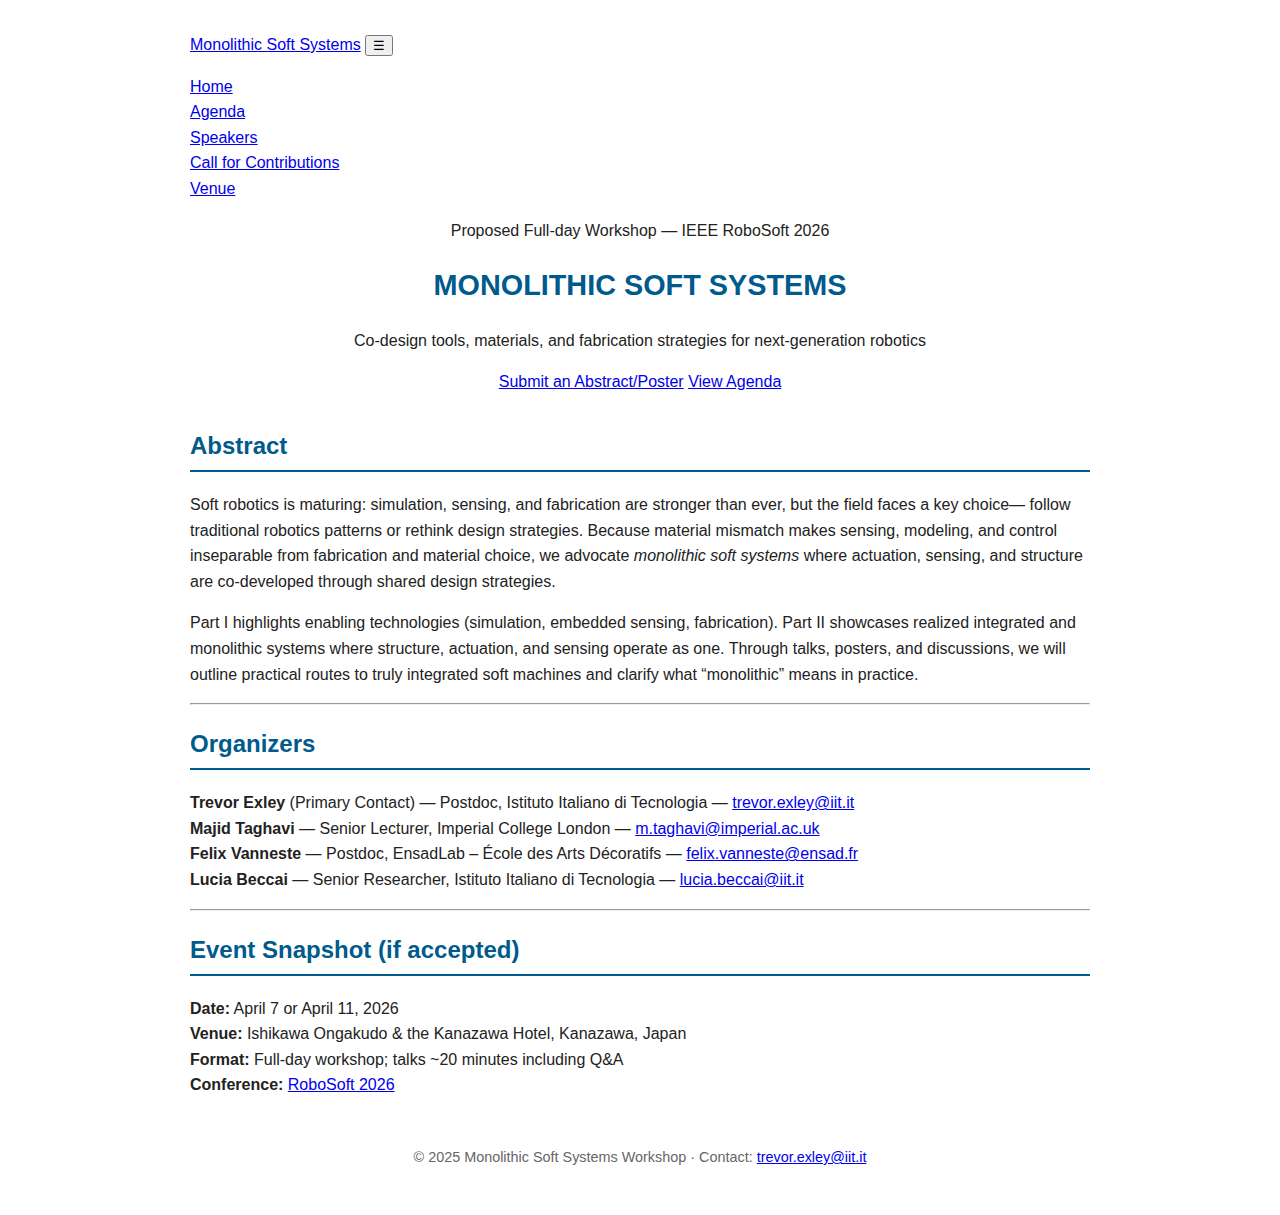
<file: index.html>
<!DOCTYPE html>
<html lang="en">
  <head>
    <meta charset="UTF-8" />
    <meta name="viewport" content="width=device-width, initial-scale=1" />
    <title>Monolithic Soft Systems | Home</title>
    <link rel="stylesheet" href="style.css" />
  </head>
  <body>
    <nav class="nav">
      <a class="brand" href="index.html">Monolithic Soft Systems</a>
      <button class="hamburger" aria-label="Toggle menu">☰</button>
      <ul class="links">
        <li><a class="active" href="index.html">Home</a></li>
        <li><a href="agenda.html">Agenda</a></li>
        <li><a href="speakers.html">Speakers</a></li>
        <li><a href="submission.html">Call for Contributions</a></li>
        <li><a href="venue.html">Venue</a></li>
      </ul>
    </nav>

    <header class="hero">
      <div class="hero__content">
        <p class="eyebrow">Proposed Full-day Workshop — IEEE RoboSoft 2026</p>
        <h1>MONOLITHIC SOFT SYSTEMS</h1>
        <p class="subtitle">
          Co-design tools, materials, and fabrication strategies for
          next-generation robotics
        </p>
        <div class="cta-row">
          <a class="btn" href="submission.html">Submit an Abstract/Poster</a>
          <a class="btn btn--ghost" href="agenda.html">View Agenda</a>
        </div>
      </div>
    </header>

    <main class="section">
      <h2>Abstract</h2>
      <p>
        Soft robotics is maturing: simulation, sensing, and fabrication are
        stronger than ever, but the field faces a key choice— follow traditional
        robotics patterns or rethink design strategies. Because material
        mismatch makes sensing, modeling, and control inseparable from
        fabrication and material choice, we advocate
        <em>monolithic soft systems</em> where actuation, sensing, and structure
        are co-developed through shared design strategies.
      </p>
      <p>
        Part I highlights enabling technologies (simulation, embedded sensing,
        fabrication). Part II showcases realized integrated and monolithic
        systems where structure, actuation, and sensing operate as one. Through
        talks, posters, and discussions, we will outline practical routes to
        truly integrated soft machines and clarify what “monolithic” means in
        practice.
      </p>

      <hr class="spacer" />

      <h2>Organizers</h2>
      <ul class="bullets">
        <li>
          <strong>Trevor Exley</strong> (Primary Contact) — Postdoc, Istituto
          Italiano di Tecnologia —
          <a href="mailto:trevor.exley@iit.it">trevor.exley@iit.it</a>
        </li>
        <li>
          <strong>Majid Taghavi</strong> — Senior Lecturer, Imperial College
          London —
          <a href="mailto:m.taghavi@imperial.ac.uk">m.taghavi@imperial.ac.uk</a>
        </li>
        <li>
          <strong>Felix Vanneste</strong> — Postdoc, EnsadLab – École des Arts
          Décoratifs —
          <a href="mailto:felix.vanneste@ensad.fr">felix.vanneste@ensad.fr</a>
        </li>
        <li>
          <strong>Lucia Beccai</strong> — Senior Researcher, Istituto Italiano
          di Tecnologia —
          <a href="mailto:lucia.beccai@iit.it">lucia.beccai@iit.it</a>
        </li>
      </ul>

      <hr class="spacer" />

      <h2>Event Snapshot (if accepted)</h2>
      <ul class="bullets">
        <li><strong>Date:</strong> April 7 or April 11, 2026</li>
        <li>
          <strong>Venue:</strong> Ishikawa Ongakudo &amp; the Kanazawa Hotel,
          Kanazawa, Japan
        </li>
        <li>
          <strong>Format:</strong> Full-day workshop; talks ~20 minutes
          including Q&amp;A
        </li>
        <li>
          <strong>Conference:</strong>
          <a href="https://www.robosoft2026.org/" target="_blank" rel="noopener"
            >RoboSoft 2026</a
          >
        </li>
      </ul>
    </main>

    <footer class="footer">
      <p>
        © 2025 Monolithic Soft Systems Workshop · Contact:
        <a href="mailto:trevor.exley@iit.it">trevor.exley@iit.it</a>
      </p>
    </footer>

    <script>
      document
        .querySelector(".hamburger")
        .addEventListener("click", () =>
          document.querySelector(".links").classList.toggle("open")
        );
    </script>
  </body>
</html>
</file>
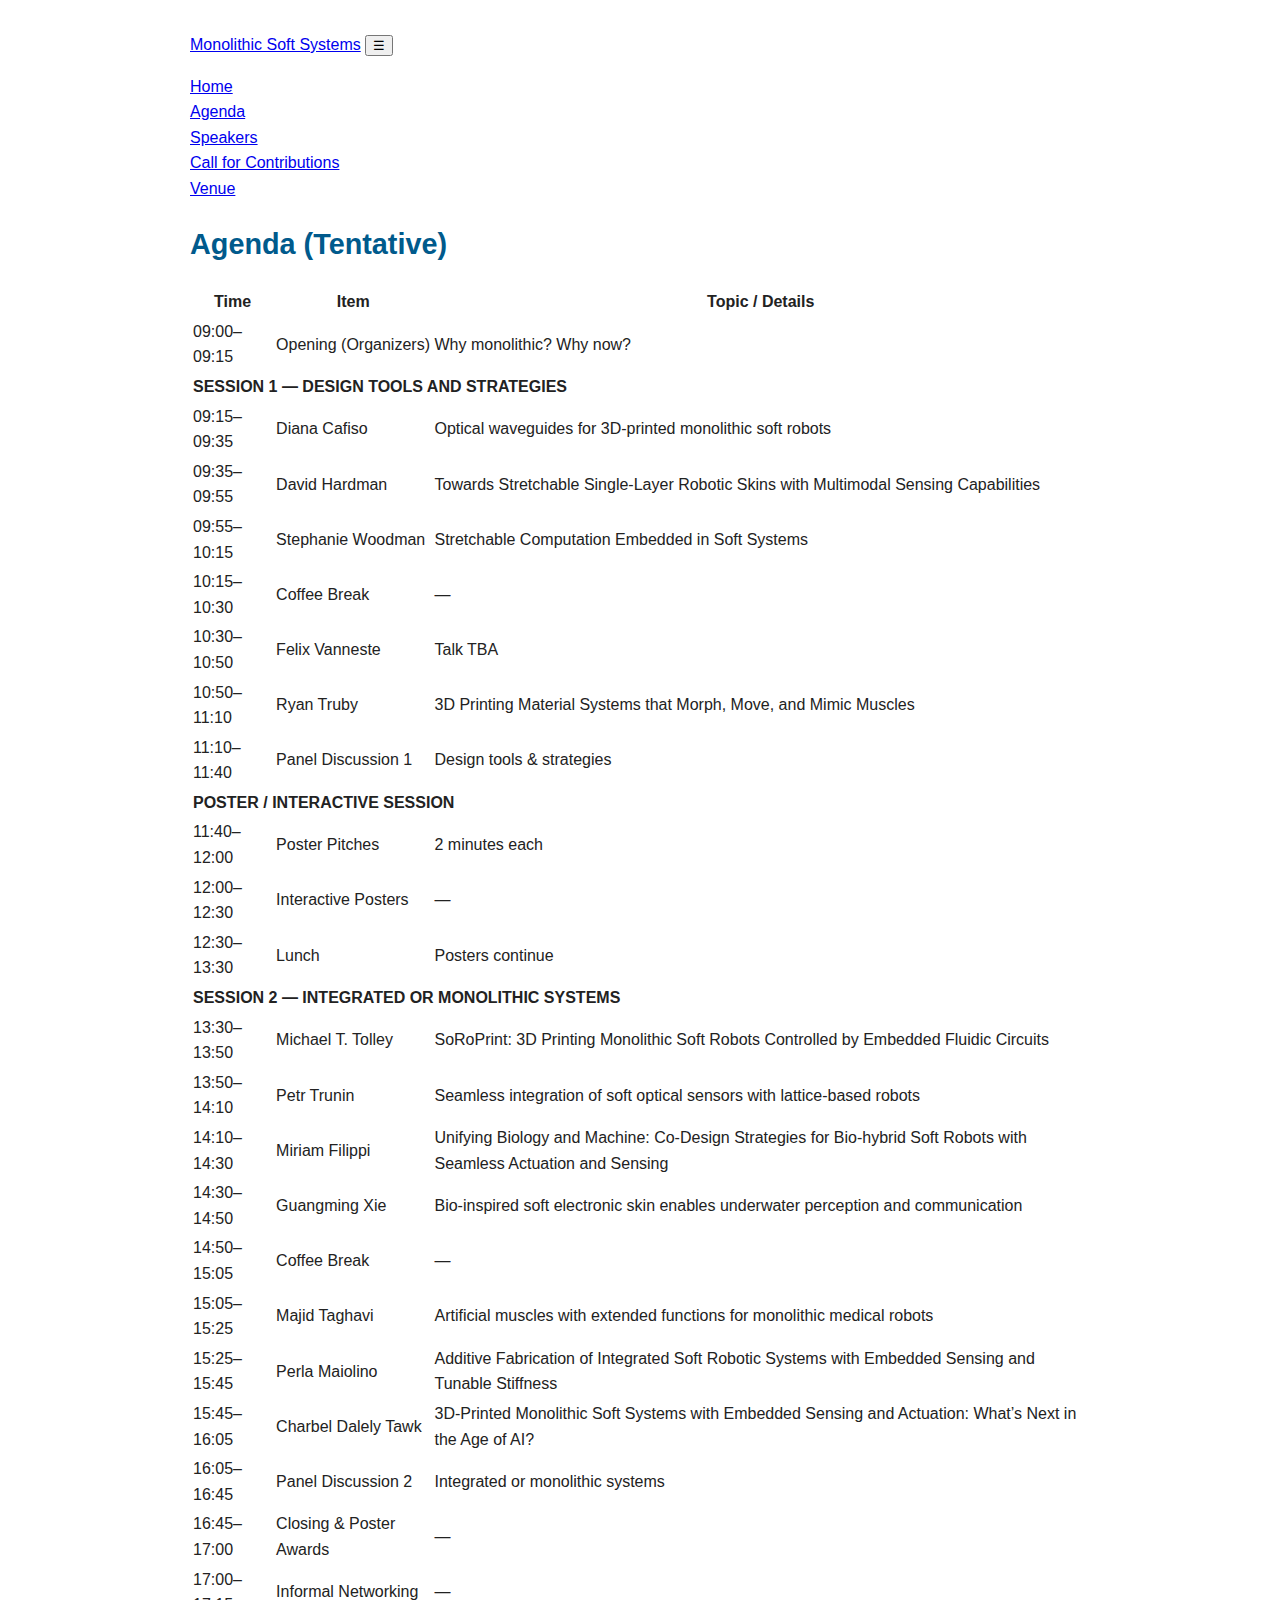
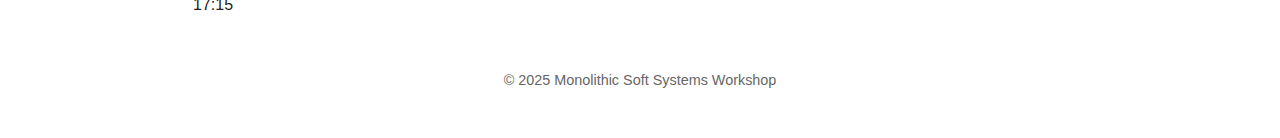
<file: agenda.html>
<!DOCTYPE html>
<html lang="en">
  <head>
    <meta charset="UTF-8" />
    <meta name="viewport" content="width=device-width, initial-scale=1" />
    <title>Monolithic Soft Systems | Agenda</title>
    <link rel="stylesheet" href="style.css" />
  </head>
  <body>
    <nav class="nav">
      <a class="brand" href="index.html">Monolithic Soft Systems</a>
      <button class="hamburger" aria-label="Toggle menu">☰</button>
      <ul class="links">
        <li><a href="index.html">Home</a></li>
        <li><a class="active" href="agenda.html">Agenda</a></li>
        <li><a href="speakers.html">Speakers</a></li>
        <li><a href="submission.html">Call for Contributions</a></li>
        <li><a href="venue.html">Venue</a></li>
      </ul>
    </nav>

    <main class="section">
      <h1>Agenda (Tentative)</h1>
      <div class="table-wrap">
        <table class="table">
          <thead>
            <tr>
              <th>Time</th>
              <th>Item</th>
              <th>Topic / Details</th>
            </tr>
          </thead>
          <tbody>
            <tr>
              <td>09:00–09:15</td>
              <td>Opening (Organizers)</td>
              <td>Why monolithic? Why now?</td>
            </tr>

            <tr>
              <td colspan="3">
                <strong>SESSION 1 — DESIGN TOOLS AND STRATEGIES</strong>
              </td>
            </tr>
            <tr>
              <td>09:15–09:35</td>
              <td>Diana Cafiso</td>
              <td>Optical waveguides for 3D-printed monolithic soft robots</td>
            </tr>
            <tr>
              <td>09:35–09:55</td>
              <td>David Hardman</td>
              <td>
                Towards Stretchable Single-Layer Robotic Skins with Multimodal
                Sensing Capabilities
              </td>
            </tr>
            <tr>
              <td>09:55–10:15</td>
              <td>Stephanie Woodman</td>
              <td>Stretchable Computation Embedded in Soft Systems</td>
            </tr>
            <tr>
              <td>10:15–10:30</td>
              <td>Coffee Break</td>
              <td>—</td>
            </tr>
            <tr>
              <td>10:30–10:50</td>
              <td>Felix Vanneste</td>
              <td>Talk TBA</td>
            </tr>
            <tr>
              <td>10:50–11:10</td>
              <td>Ryan Truby</td>
              <td>
                3D Printing Material Systems that Morph, Move, and Mimic Muscles
              </td>
            </tr>
            <tr>
              <td>11:10–11:40</td>
              <td>Panel Discussion 1</td>
              <td>Design tools &amp; strategies</td>
            </tr>

            <tr>
              <td colspan="3"><strong>POSTER / INTERACTIVE SESSION</strong></td>
            </tr>
            <tr>
              <td>11:40–12:00</td>
              <td>Poster Pitches</td>
              <td>2 minutes each</td>
            </tr>
            <tr>
              <td>12:00–12:30</td>
              <td>Interactive Posters</td>
              <td>—</td>
            </tr>
            <tr>
              <td>12:30–13:30</td>
              <td>Lunch</td>
              <td>Posters continue</td>
            </tr>

            <tr>
              <td colspan="3">
                <strong>SESSION 2 — INTEGRATED OR MONOLITHIC SYSTEMS</strong>
              </td>
            </tr>
            <tr>
              <td>13:30–13:50</td>
              <td>Michael T. Tolley</td>
              <td>
                SoRoPrint: 3D Printing Monolithic Soft Robots Controlled by
                Embedded Fluidic Circuits
              </td>
            </tr>
            <tr>
              <td>13:50–14:10</td>
              <td>Petr Trunin</td>
              <td>
                Seamless integration of soft optical sensors with lattice-based
                robots
              </td>
            </tr>
            <tr>
              <td>14:10–14:30</td>
              <td>Miriam Filippi</td>
              <td>
                Unifying Biology and Machine: Co-Design Strategies for
                Bio-hybrid Soft Robots with Seamless Actuation and Sensing
              </td>
            </tr>
            <tr>
              <td>14:30–14:50</td>
              <td>Guangming Xie</td>
              <td>
                Bio-inspired soft electronic skin enables underwater perception
                and communication
              </td>
            </tr>
            <tr>
              <td>14:50–15:05</td>
              <td>Coffee Break</td>
              <td>—</td>
            </tr>
            <tr>
              <td>15:05–15:25</td>
              <td>Majid Taghavi</td>
              <td>
                Artificial muscles with extended functions for monolithic
                medical robots
              </td>
            </tr>
            <tr>
              <td>15:25–15:45</td>
              <td>Perla Maiolino</td>
              <td>
                Additive Fabrication of Integrated Soft Robotic Systems with
                Embedded Sensing and Tunable Stiffness
              </td>
            </tr>
            <tr>
              <td>15:45–16:05</td>
              <td>Charbel Dalely Tawk</td>
              <td>
                3D-Printed Monolithic Soft Systems with Embedded Sensing and
                Actuation: What’s Next in the Age of AI?
              </td>
            </tr>
            <tr>
              <td>16:05–16:45</td>
              <td>Panel Discussion 2</td>
              <td>Integrated or monolithic systems</td>
            </tr>
            <tr>
              <td>16:45–17:00</td>
              <td>Closing &amp; Poster Awards</td>
              <td>—</td>
            </tr>
            <tr>
              <td>17:00–17:15</td>
              <td>Informal Networking</td>
              <td>—</td>
            </tr>
          </tbody>
        </table>
      </div>
    </main>

    <footer class="footer">
      <p>© 2025 Monolithic Soft Systems Workshop</p>
    </footer>
    <script>
      document
        .querySelector(".hamburger")
        .addEventListener("click", () =>
          document.querySelector(".links").classList.toggle("open")
        );
    </script>
  </body>
</html>
</file>
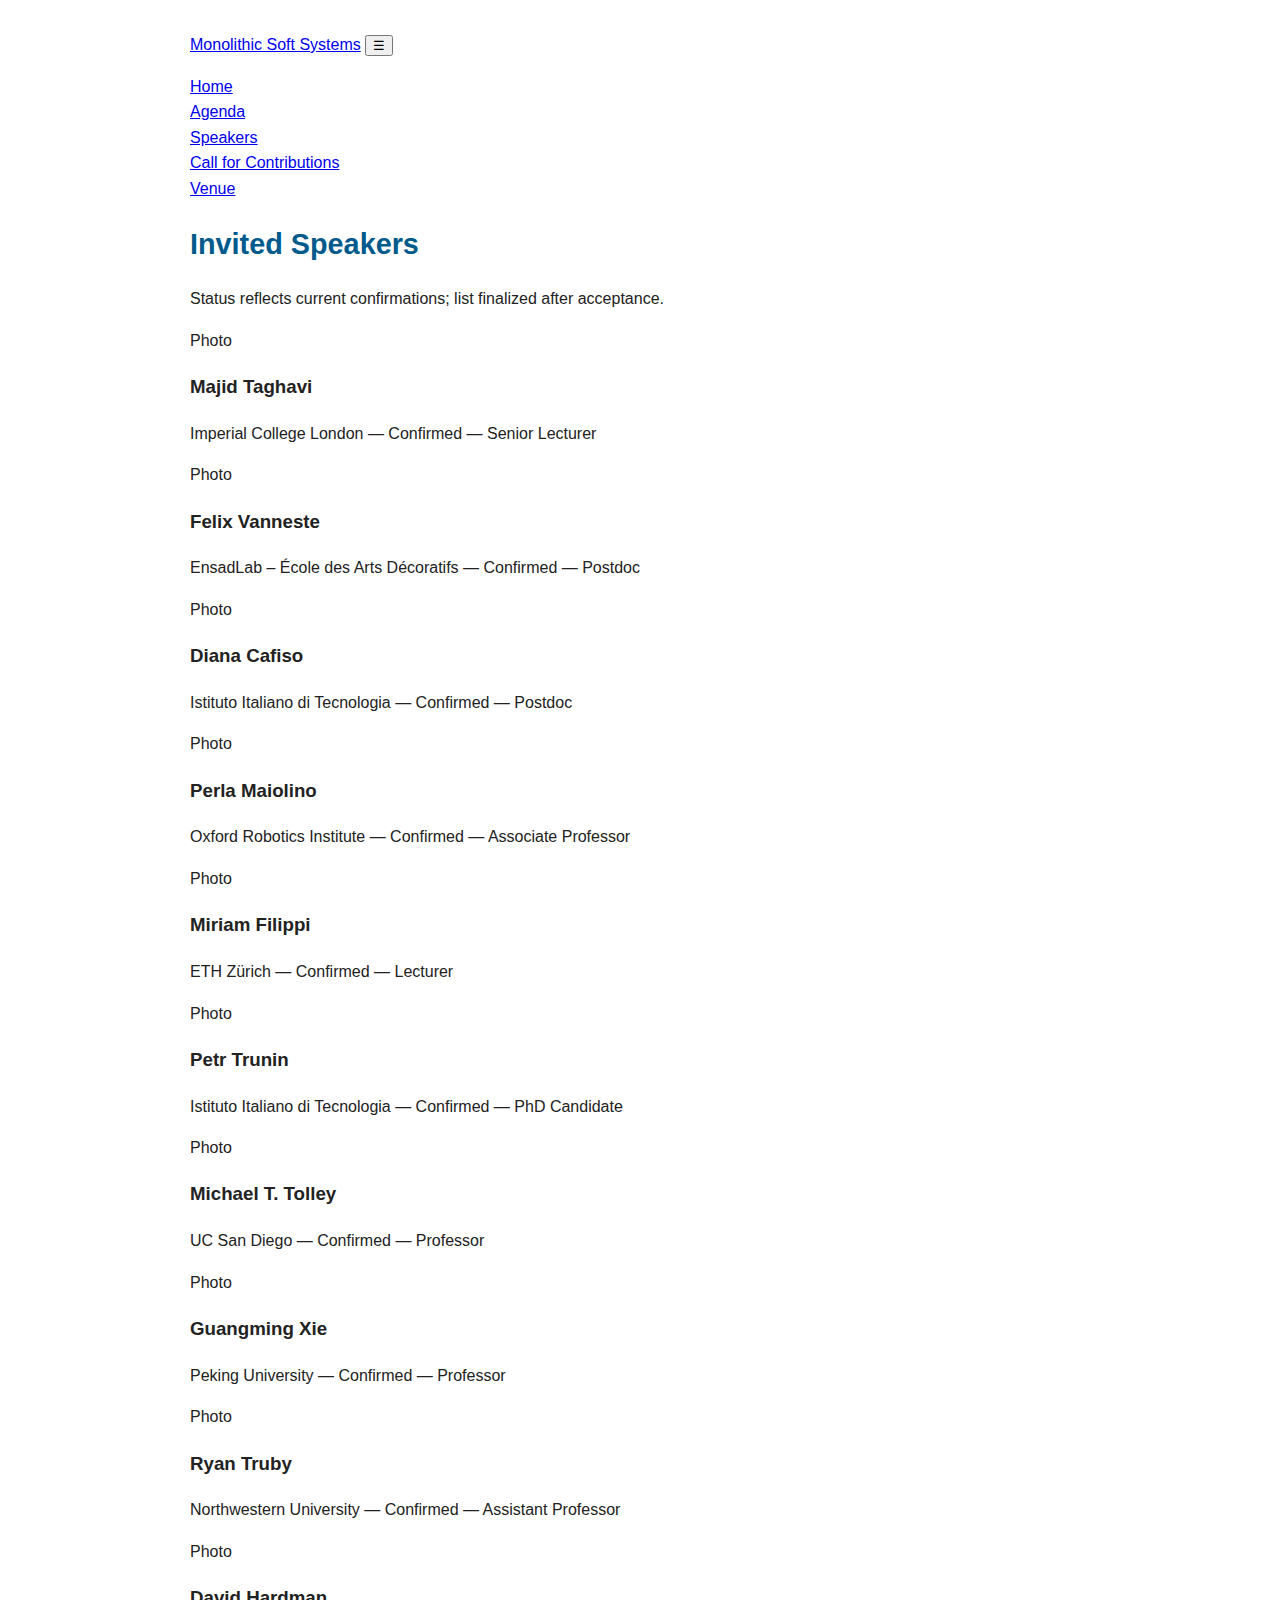
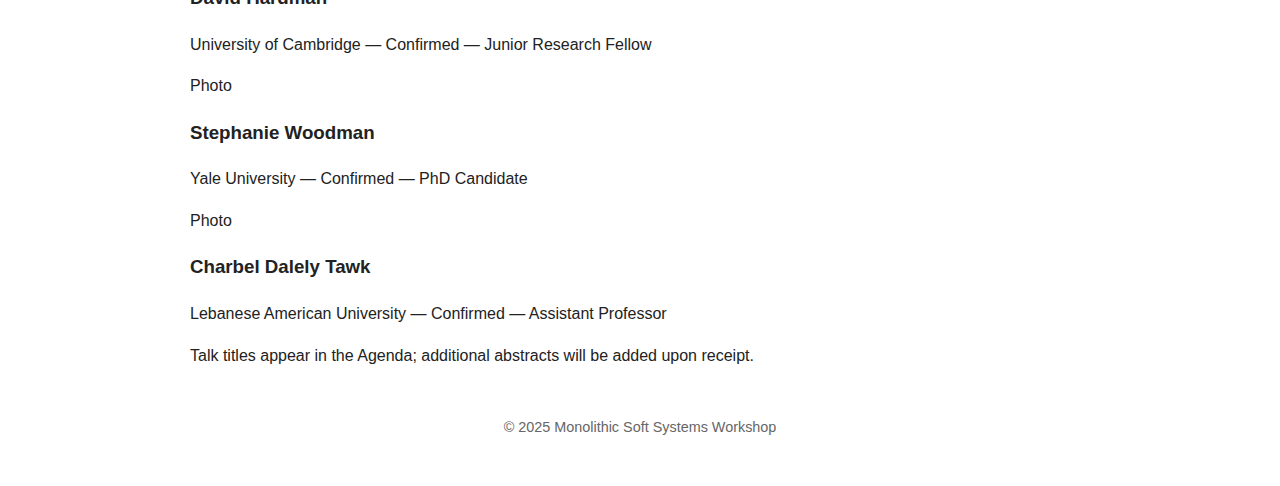
<file: speakers.html>
<!DOCTYPE html>
<html lang="en">
  <head>
    <meta charset="UTF-8" />
    <meta name="viewport" content="width=device-width, initial-scale=1" />
    <title>Monolithic Soft Systems | Speakers</title>
    <link rel="stylesheet" href="style.css" />
  </head>
  <body>
    <nav class="nav">
      <a class="brand" href="index.html">Monolithic Soft Systems</a>
      <button class="hamburger" aria-label="Toggle menu">☰</button>
      <ul class="links">
        <li><a href="index.html">Home</a></li>
        <li><a href="agenda.html">Agenda</a></li>
        <li><a class="active" href="speakers.html">Speakers</a></li>
        <li><a href="submission.html">Call for Contributions</a></li>
        <li><a href="venue.html">Venue</a></li>
      </ul>
    </nav>

    <main class="section">
      <h1>Invited Speakers</h1>
      <p class="muted small">
        Status reflects current confirmations; list finalized after acceptance.
      </p>

      <div class="grid">
        <!-- One card per speaker -->
        <article class="card">
          <div class="card__img placeholder">Photo</div>
          <div class="card__body">
            <h3>Majid Taghavi</h3>
            <p class="muted small">
              Imperial College London — Confirmed — Senior Lecturer
            </p>
          </div>
        </article>
        <article class="card">
          <div class="card__img placeholder">Photo</div>
          <div class="card__body">
            <h3>Felix Vanneste</h3>
            <p class="muted small">
              EnsadLab – École des Arts Décoratifs — Confirmed — Postdoc
            </p>
          </div>
        </article>
        <article class="card">
          <div class="card__img placeholder">Photo</div>
          <div class="card__body">
            <h3>Diana Cafiso</h3>
            <p class="muted small">
              Istituto Italiano di Tecnologia — Confirmed — Postdoc
            </p>
          </div>
        </article>
        <article class="card">
          <div class="card__img placeholder">Photo</div>
          <div class="card__body">
            <h3>Perla Maiolino</h3>
            <p class="muted small">
              Oxford Robotics Institute — Confirmed — Associate Professor
            </p>
          </div>
        </article>
        <article class="card">
          <div class="card__img placeholder">Photo</div>
          <div class="card__body">
            <h3>Miriam Filippi</h3>
            <p class="muted small">ETH Zürich — Confirmed — Lecturer</p>
          </div>
        </article>
        <article class="card">
          <div class="card__img placeholder">Photo</div>
          <div class="card__body">
            <h3>Petr Trunin</h3>
            <p class="muted small">
              Istituto Italiano di Tecnologia — Confirmed — PhD Candidate
            </p>
          </div>
        </article>
        <article class="card">
          <div class="card__img placeholder">Photo</div>
          <div class="card__body">
            <h3>Michael T. Tolley</h3>
            <p class="muted small">UC San Diego — Confirmed — Professor</p>
          </div>
        </article>
        <article class="card">
          <div class="card__img placeholder">Photo</div>
          <div class="card__body">
            <h3>Guangming Xie</h3>
            <p class="muted small">Peking University — Confirmed — Professor</p>
          </div>
        </article>
        <article class="card">
          <div class="card__img placeholder">Photo</div>
          <div class="card__body">
            <h3>Ryan Truby</h3>
            <p class="muted small">
              Northwestern University — Confirmed — Assistant Professor
            </p>
          </div>
        </article>
        <article class="card">
          <div class="card__img placeholder">Photo</div>
          <div class="card__body">
            <h3>David Hardman</h3>
            <p class="muted small">
              University of Cambridge — Confirmed — Junior Research Fellow
            </p>
          </div>
        </article>
        <article class="card">
          <div class="card__img placeholder">Photo</div>
          <div class="card__body">
            <h3>Stephanie Woodman</h3>
            <p class="muted small">
              Yale University — Confirmed — PhD Candidate
            </p>
          </div>
        </article>
        <article class="card">
          <div class="card__img placeholder">Photo</div>
          <div class="card__body">
            <h3>Charbel Dalely Tawk</h3>
            <p class="muted small">
              Lebanese American University — Confirmed — Assistant Professor
            </p>
          </div>
        </article>
      </div>

      <p class="small muted" style="margin-top: 1rem">
        Talk titles appear in the Agenda; additional abstracts will be added
        upon receipt.
      </p>
    </main>

    <footer class="footer">
      <p>© 2025 Monolithic Soft Systems Workshop</p>
    </footer>
    <script>
      document
        .querySelector(".hamburger")
        .addEventListener("click", () =>
          document.querySelector(".links").classList.toggle("open")
        );
    </script>
  </body>
</html>
</file>
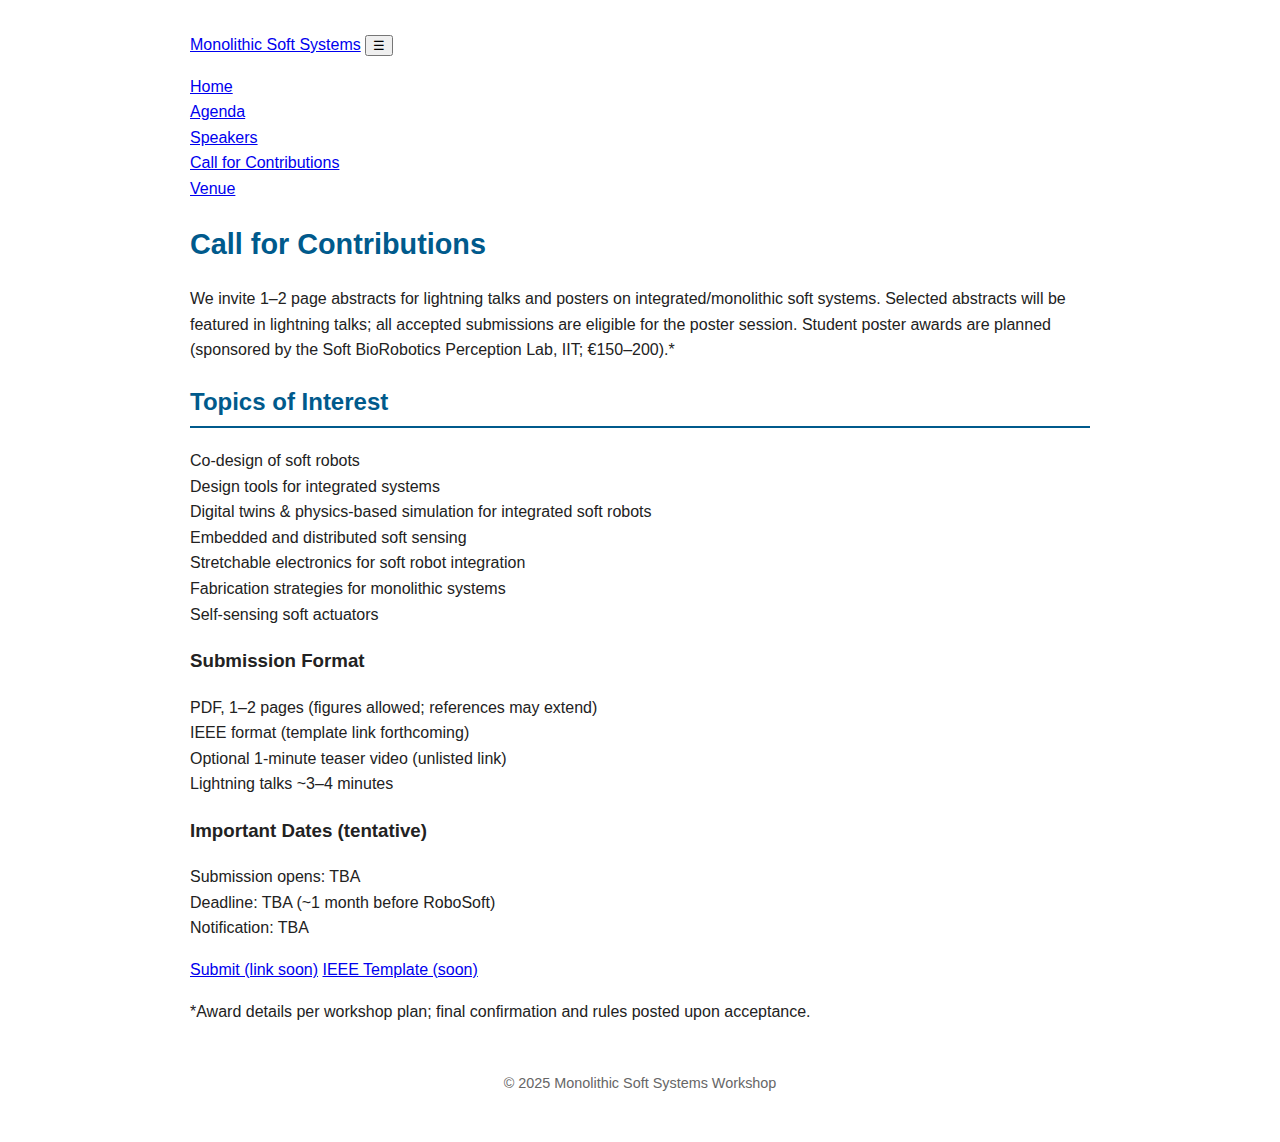
<file: submission.html>
<!DOCTYPE html>
<html lang="en">
  <head>
    <meta charset="UTF-8" />
    <meta name="viewport" content="width=device-width, initial-scale=1" />
    <title>Monolithic Soft Systems | Call for Contributions</title>
    <link rel="stylesheet" href="style.css" />
  </head>
  <body>
    <nav class="nav">
      <a class="brand" href="index.html">Monolithic Soft Systems</a>
      <button class="hamburger" aria-label="Toggle menu">☰</button>
      <ul class="links">
        <li><a href="index.html">Home</a></li>
        <li><a href="agenda.html">Agenda</a></li>
        <li><a href="speakers.html">Speakers</a></li>
        <li>
          <a class="active" href="submission.html">Call for Contributions</a>
        </li>
        <li><a href="venue.html">Venue</a></li>
      </ul>
    </nav>

    <main class="section">
      <h1>Call for Contributions</h1>
      <p>
        We invite 1–2 page abstracts for lightning talks and posters on
        integrated/monolithic soft systems. Selected abstracts will be featured
        in lightning talks; all accepted submissions are eligible for the poster
        session. Student poster awards are planned (sponsored by the Soft
        BioRobotics Perception Lab, IIT; €150–200).*
      </p>

      <h2>Topics of Interest</h2>
      <ul class="bullets">
        <li>Co-design of soft robots</li>
        <li>Design tools for integrated systems</li>
        <li>
          Digital twins &amp; physics-based simulation for integrated soft
          robots
        </li>
        <li>Embedded and distributed soft sensing</li>
        <li>Stretchable electronics for soft robot integration</li>
        <li>Fabrication strategies for monolithic systems</li>
        <li>Self-sensing soft actuators</li>
      </ul>

      <div class="grid grid--two">
        <div>
          <h3>Submission Format</h3>
          <ul class="bullets">
            <li>PDF, 1–2 pages (figures allowed; references may extend)</li>
            <li>IEEE format (template link forthcoming)</li>
            <li>Optional 1-minute teaser video (unlisted link)</li>
            <li>Lightning talks ~3–4 minutes</li>
          </ul>
        </div>
        <div>
          <h3>Important Dates (tentative)</h3>
          <ul class="bullets">
            <li>Submission opens: TBA</li>
            <li>Deadline: TBA (~1 month before RoboSoft)</li>
            <li>Notification: TBA</li>
          </ul>
        </div>
      </div>

      <div class="cta-row">
        <a class="btn" href="#" aria-disabled="true">Submit (link soon)</a>
        <a class="btn btn--ghost" href="#" aria-disabled="true"
          >IEEE Template (soon)</a
        >
      </div>

      <p class="small muted" style="margin-top: 1rem">
        *Award details per workshop plan; final confirmation and rules posted
        upon acceptance.
      </p>
    </main>

    <footer class="footer">
      <p>© 2025 Monolithic Soft Systems Workshop</p>
    </footer>
    <script>
      document
        .querySelector(".hamburger")
        .addEventListener("click", () =>
          document.querySelector(".links").classList.toggle("open")
        );
    </script>
  </body>
</html>
</file>
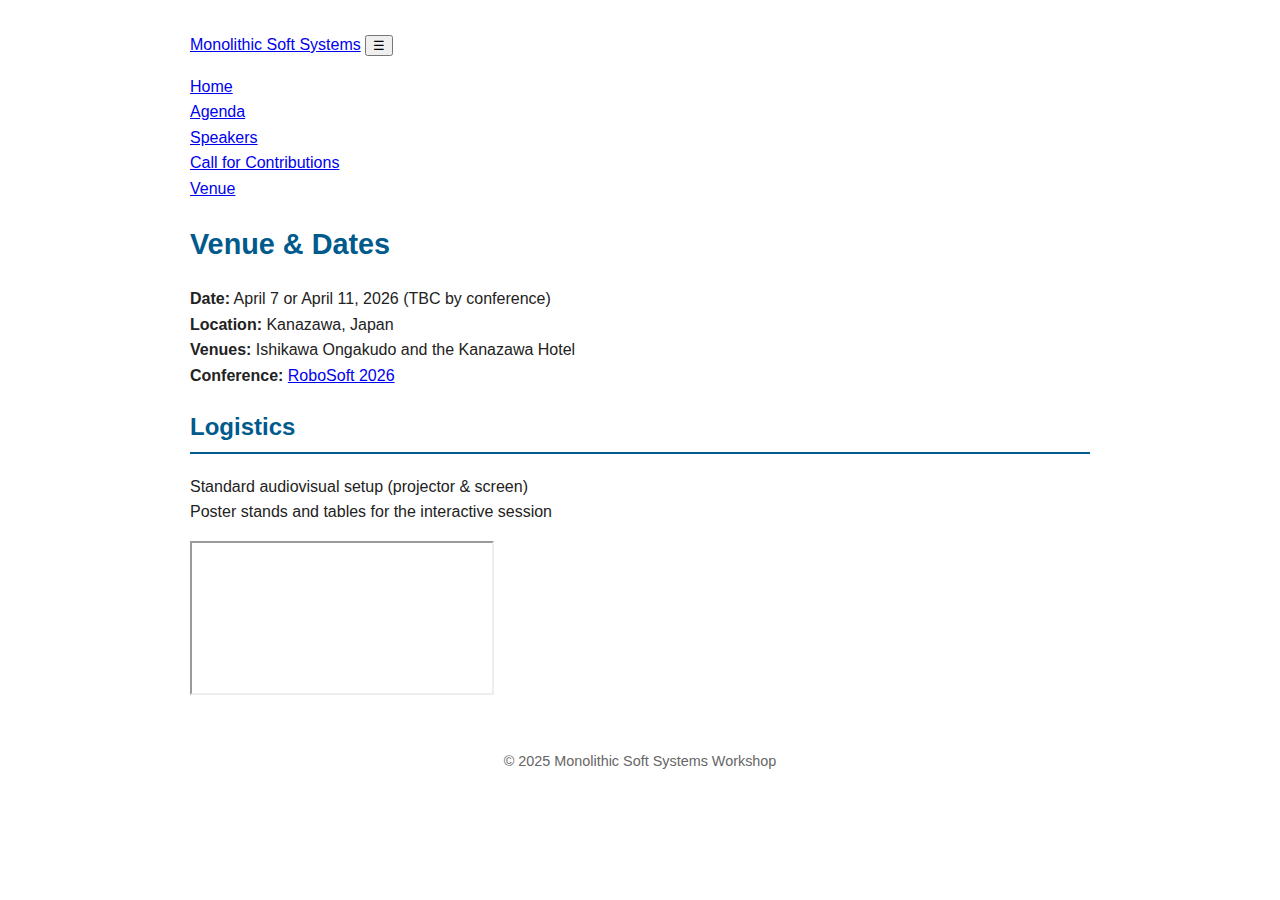
<file: venue.html>
<!DOCTYPE html>
<html lang="en">
  <head>
    <meta charset="UTF-8" />
    <meta name="viewport" content="width=device-width, initial-scale=1" />
    <title>Monolithic Soft Systems | Venue</title>
    <link rel="stylesheet" href="style.css" />
  </head>
  <body>
    <nav class="nav">
      <a class="brand" href="index.html">Monolithic Soft Systems</a>
      <button class="hamburger" aria-label="Toggle menu">☰</button>
      <ul class="links">
        <li><a href="index.html">Home</a></li>
        <li><a href="agenda.html">Agenda</a></li>
        <li><a href="speakers.html">Speakers</a></li>
        <li><a href="submission.html">Call for Contributions</a></li>
        <li><a class="active" href="venue.html">Venue</a></li>
      </ul>
    </nav>

    <main class="section">
      <h1>Venue &amp; Dates</h1>
      <ul class="bullets">
        <li>
          <strong>Date:</strong> April 7 or April 11, 2026 (TBC by conference)
        </li>
        <li><strong>Location:</strong> Kanazawa, Japan</li>
        <li>
          <strong>Venues:</strong> Ishikawa Ongakudo and the Kanazawa Hotel
        </li>
        <li>
          <strong>Conference:</strong>
          <a href="https://www.robosoft2026.org/" target="_blank" rel="noopener"
            >RoboSoft 2026</a
          >
        </li>
      </ul>

      <h2>Logistics</h2>
      <ul class="bullets">
        <li>Standard audiovisual setup (projector &amp; screen)</li>
        <li>Poster stands and tables for the interactive session</li>
      </ul>

      <div class="map-embed">
        <iframe
          title="Kanazawa Map"
          loading="lazy"
          src="https://www.google.com/maps?q=Kanazawa,%20Japan&output=embed"
          referrerpolicy="no-referrer-when-downgrade"
          allowfullscreen
        ></iframe>
      </div>
    </main>

    <footer class="footer">
      <p>© 2025 Monolithic Soft Systems Workshop</p>
    </footer>
    <script>
      document
        .querySelector(".hamburger")
        .addEventListener("click", () =>
          document.querySelector(".links").classList.toggle("open")
        );
    </script>
  </body>
</html>
</file>
<file: style.css>
body {
  font-family: Helvetica, Arial, sans-serif;
  max-width: 900px;
  margin: 0 auto;
  padding: 2rem;
  line-height: 1.6;
  color: #222;
}

header {
  text-align: center;
  margin-bottom: 2rem;
}

h1 {
  color: #005a8c;
  font-size: 1.8rem;
}

h2 {
  color: #005a8c;
  border-bottom: 2px solid #005a8c;
  padding-bottom: 0.3rem;
}

ul {
  list-style-type: none;
  padding-left: 0;
}

footer {
  text-align: center;
  margin-top: 3rem;
  font-size: 0.9rem;
  color: #666;
}
</file>
